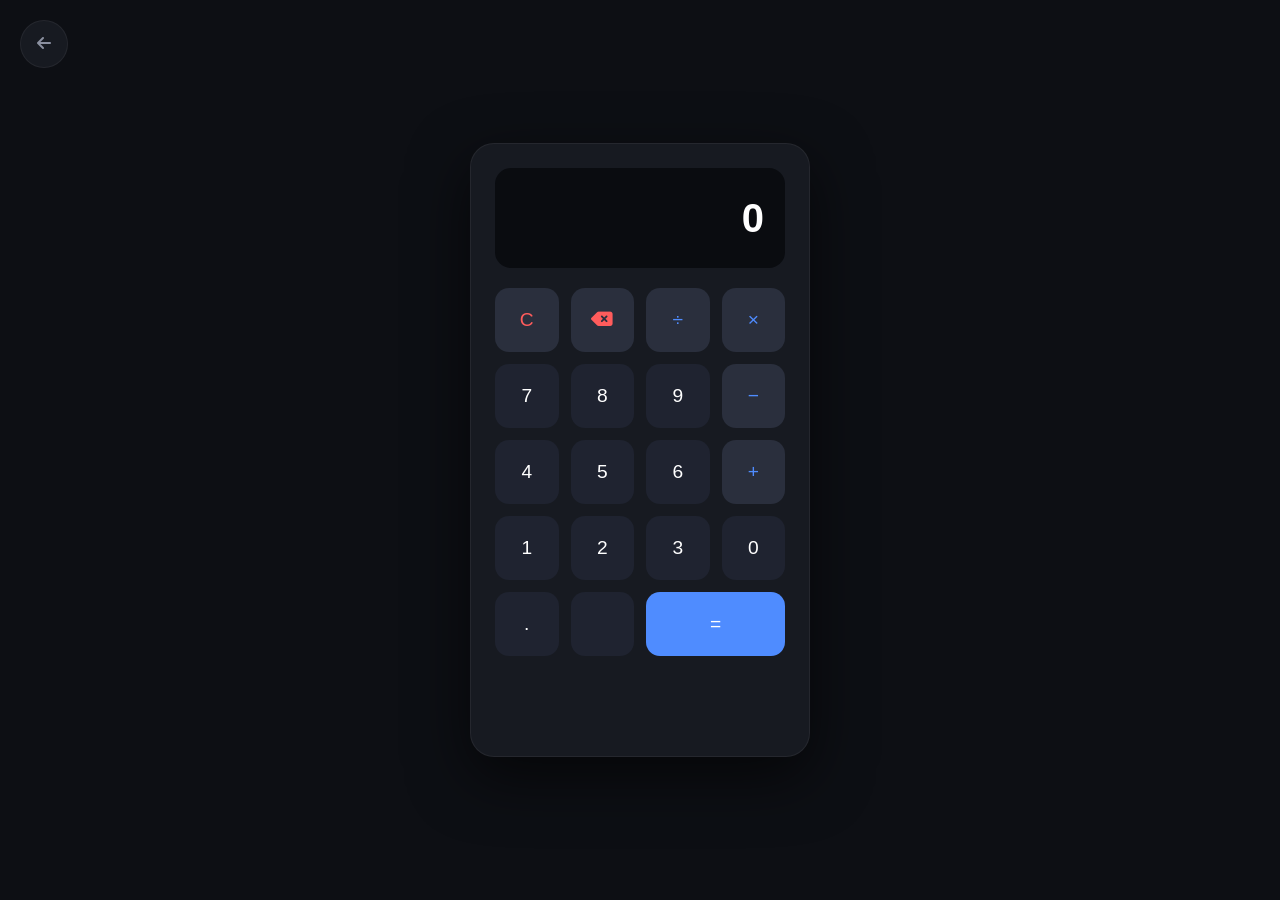
<file: calculadora.html>
<!DOCTYPE html>
<html lang="es">

<head>
    <meta charset="UTF-8">
    <meta name="viewport" content="width=device-width, initial-scale=1.0">

    <link href="https://cdn.jsdelivr.net/npm/bootstrap@5.3.3/dist/css/bootstrap.min.css" rel="stylesheet">
    <link href="https://cdnjs.cloudflare.com/ajax/libs/font-awesome/6.5.1/css/all.min.css" rel="stylesheet">

    <title>Calculator PRO</title>

    <style>
        :root {
            --bg: #0d0f14;
            --card: #171a21;
            --text: #ffffff;
            --muted: #8b90a0;
            --accent: #4f8cff;
            --danger: #ff5c5c;
            --border: rgba(255, 255, 255, 0.06);
        }

        /* Base */
        body {
            background: var(--bg);
            font-family: -apple-system, BlinkMacSystemFont, "Segoe UI", sans-serif;
            color: var(--text);
        }

        /* Layout */
        .app {
            min-height: 100vh;
            display: flex;
            align-items: center;
            justify-content: center;
        }

        /* Calculator */
        .calculator {
            width: 100%;
            max-width: 340px;
            background: var(--card);
            border-radius: 24px;
            padding: 24px;
            box-shadow: 0 20px 60px rgba(0, 0, 0, 0.6);
            border: 1px solid var(--border);
        }

        /* Display */
        .display {
            background: #0a0c10;
            border-radius: 16px;
            padding: 20px;
            text-align: right;
            font-size: 2.5rem;
            font-weight: 600;
            margin-bottom: 20px;
            overflow: hidden;
            letter-spacing: 1px;
        }

        /* Grid */
        .grid {
            display: grid;
            grid-template-columns: repeat(4, 1fr);
            gap: 12px;
        }

        /* Buttons */
        .btn-calc {
            height: 64px;
            border-radius: 14px;
            border: none;
            font-size: 1.2rem;
            font-weight: 500;
            transition: all .2s ease;
        }

        /* Variants */
        .btn-num {
            background: #1f2330;
            color: white;
        }

        .btn-op {
            background: #2a2f3d;
            color: var(--accent);
        }

        .btn-eq {
            background: var(--accent);
            color: white;
            grid-column: span 2;
        }

        .btn-clear {
            background: #2a2f3d;
            color: var(--danger);
        }

        /* Hover */
        .btn-calc:hover {
            transform: translateY(-2px);
            opacity: .9;
        }

        /* Active */
        .btn-calc:active {
            transform: scale(0.96);
        }

        /* Special */
        .zero {
            grid-column: span 2;
        }

        /* Header btn */
        .back-btn {
            position: fixed;
            top: 20px;
            left: 20px;
            background: var(--card);
            border: 1px solid var(--border);
            width: 48px;
            height: 48px;
            border-radius: 50%;
            color: var(--muted);
        }

        /* Responsive */
        @media (max-width: 400px) {
            .calculator {
                padding: 18px;
            }

            .display {
                font-size: 2rem;
            }
        }
    </style>
</head>

<body>

    <button class="back-btn" onclick="history.back()">
        <i class="fas fa-arrow-left"></i>
    </button>

    <div class="app">
        <div class="calculator">
            <div id="display" class="display">0</div>

            <div class="grid">
                <button class="btn-calc btn-clear" onclick="clearAll()">C</button>
                <button class="btn-calc btn-clear" onclick="deleteLast()"><i class="fas fa-delete-left"></i></button>
                <button class="btn-calc btn-op" onclick="setOperator('/')">÷</button>
                <button class="btn-calc btn-op" onclick="setOperator('*')">×</button>

                <button class="btn-calc btn-num" onclick="inputNumber('7')">7</button>
                <button class="btn-calc btn-num" onclick="inputNumber('8')">8</button>
                <button class="btn-calc btn-num" onclick="inputNumber('9')">9</button>
                <button class="btn-calc btn-op" onclick="setOperator('-')">−</button>

                <button class="btn-calc btn-num" onclick="inputNumber('4')">4</button>
                <button class="btn-calc btn-num" onclick="inputNumber('5')">5</button>
                <button class="btn-calc btn-num" onclick="inputNumber('6')">6</button>
                <button class="btn-calc btn-op" onclick="setOperator('+')">+</button>

                <button class="btn-calc btn-num" onclick="inputNumber('1')">1</button>
                <button class="btn-calc btn-num" onclick="inputNumber('2')">2</button>
                <button class="btn-calc btn-num" onclick="inputNumber('3')">3</button>
                <button class="btn-calc btn-num" onclick="inputNumber('0')">0</button>
                <button class="btn-calc btn-num" onclick="inputDecimal()">.</button>
                <button class="btn-calc btn-num" onclick="inputDecimal()"></button>
                
                <button class="btn-calc btn-eq" onclick="calculate()">=</button>
                

                <button class="btn-calc btn-num invisible"></button>
                <button class="btn-calc btn-num invisible"></button>
            </div>
        </div>
    </div>

    <script>
        class Calculator {
            constructor() {
                this.display = document.getElementById('display');
                this.current = '0';
                this.prev = null;
                this.operator = null;
                this.waiting = false;
                this.update();
            }

            inputNumber(n) {
                if (this.waiting) {
                    this.current = n;
                    this.waiting = false;
                } else {
                    this.current = this.current === '0' ? n : this.current + n;
                }
                this.update();
            }

            inputDecimal() {
                if (!this.current.includes('.')) {
                    this.current += '.';
                }
                this.update();
            }

            setOperator(op) {
                const value = parseFloat(this.current);

                if (this.prev === null) {
                    this.prev = value;
                } else if (this.operator) {
                    this.prev = this.calc(this.prev, value, this.operator);
                }

                this.operator = op;
                this.waiting = true;
                this.update();
            }

            calc(a, b, op) {
                if (op === '+') return a + b;
                if (op === '-') return a - b;
                if (op === '*') return a * b;
                if (op === '/') return b === 0 ? 0 : a / b;
            }

            calculate() {
                if (this.operator) {
                    this.current = this.calc(this.prev, parseFloat(this.current), this.operator).toString();
                    this.prev = null;
                    this.operator = null;
                }
                this.update();
            }

            clearAll() {
                this.current = '0';
                this.prev = null;
                this.operator = null;
                this.update();
            }

            deleteLast() {
                this.current = this.current.length > 1 ? this.current.slice(0, -1) : '0';
                this.update();
            }

            update() {
                this.display.textContent = this.current;
            }
        }

        const calc = new Calculator();

        window.inputNumber = n => calc.inputNumber(n);
        window.inputDecimal = () => calc.inputDecimal();
        window.setOperator = o => calc.setOperator(o);
        window.calculate = () => calc.calculate();
        window.clearAll = () => calc.clearAll();
        window.deleteLast = () => calc.deleteLast();
    </script>

</body>

</html>
</file>
